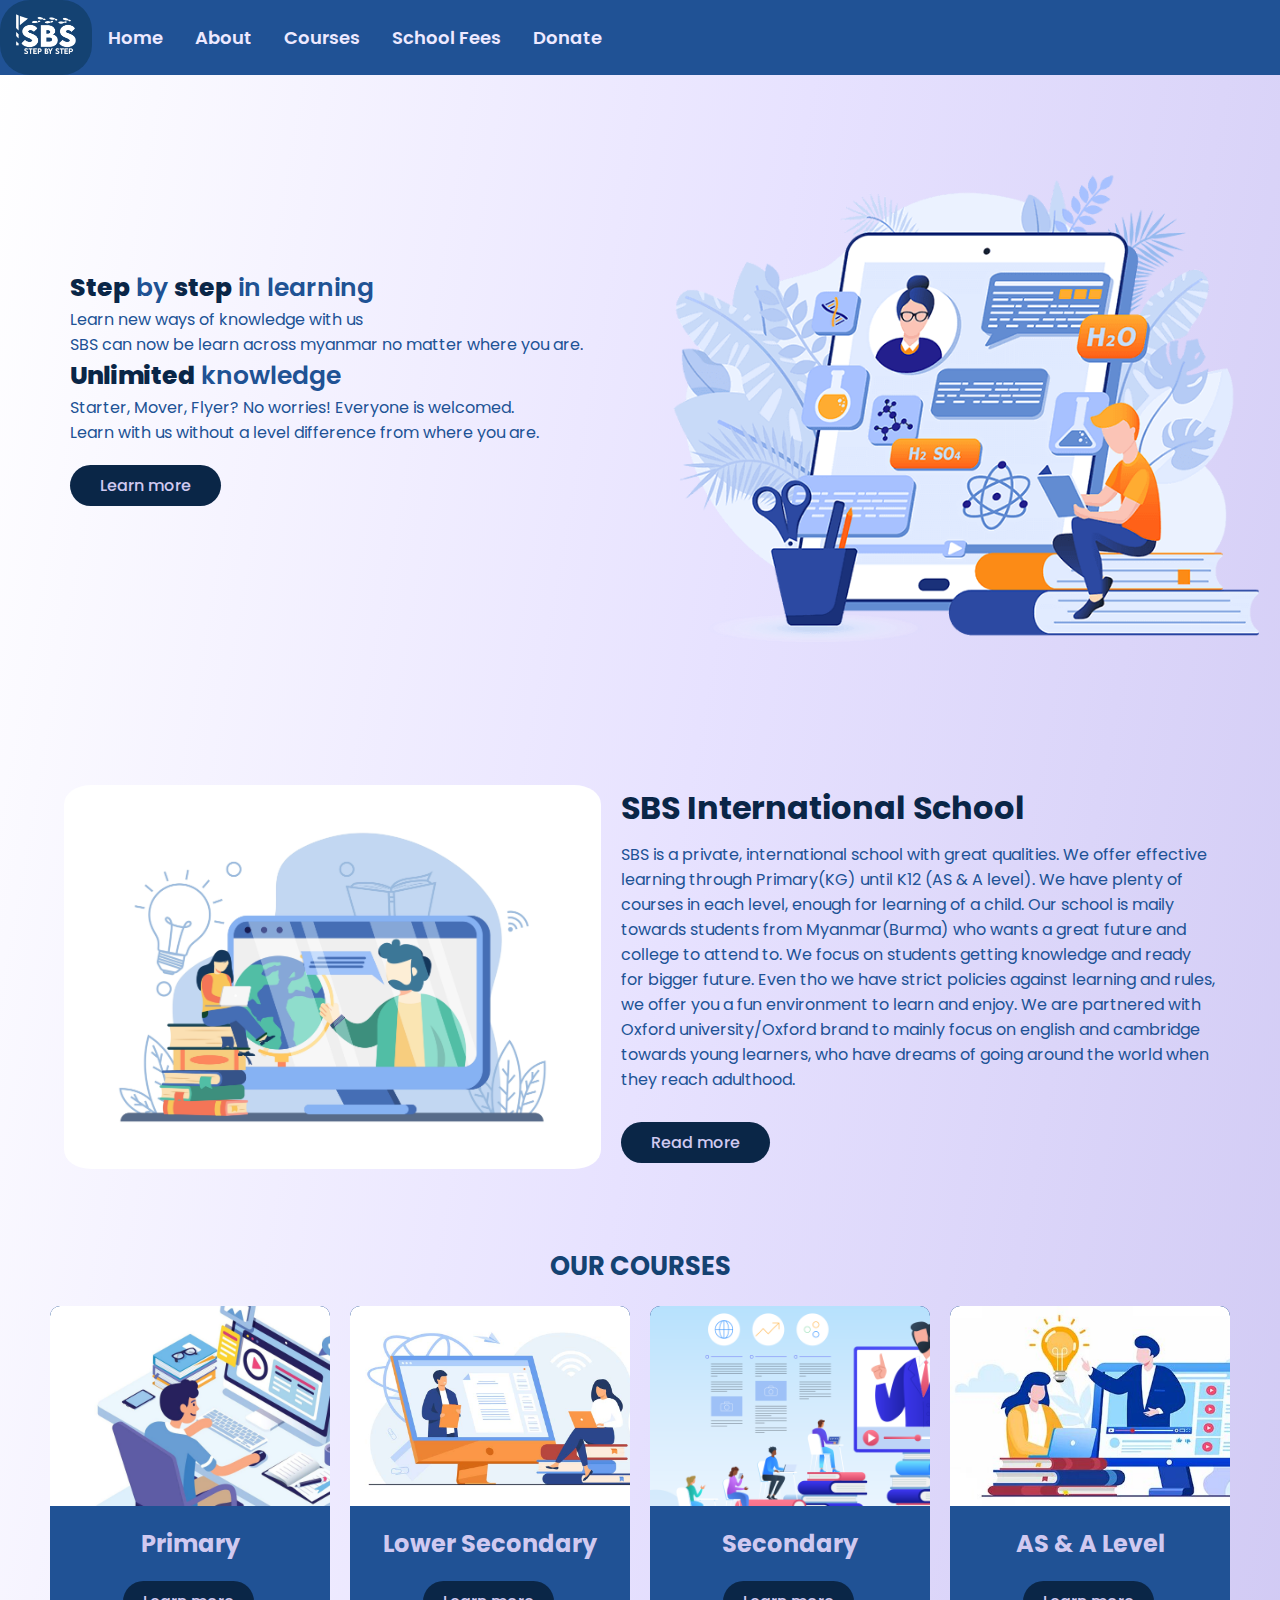
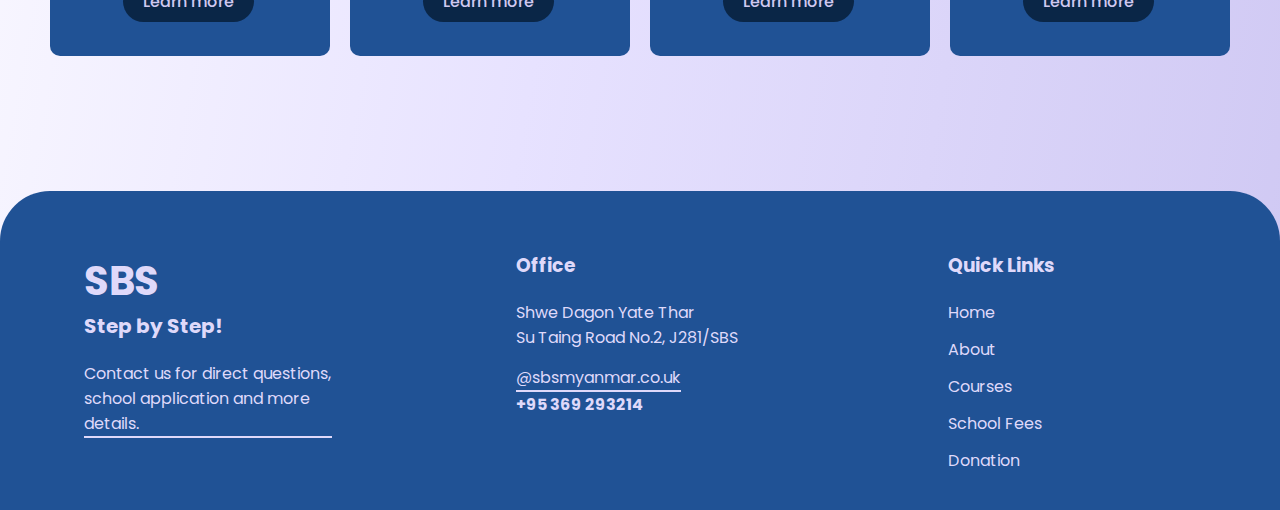
<file: index.html>
<!DOCTYPE html>
<html lang="en">
    <head>
        <title>home</title>
        <meta charset="utf-8">
        <meta name="viewport" content="width=device-width, initial-scale=1">
        <link rel="stylesheet" type="text/css" href="pages2/style.css">
        <link rel="stylesheet" href="https://cdnjs.cloudflare.com/ajax/libs/font-awesome/6.3.0/css/all.min.css" integrity="sha512-SzlrxWUlpfuzQ+pcUCosxcglQRNAq/DZjVsC0lE40xsADsfeQoEypE+enwcOiGjk/bSuGGKHEyjSoQ1zVisanQ==" crossorigin="anonymous" referrerpolicy="no-referrer" />
        <link rel="icon" href="images/logo.png">
        <link rel="preconnect" href="https://fonts.googleapis.com">
    <link rel="preconnect" href="https://fonts.gstatic.com" crossorigin>
    <link href="https://fonts.googleapis.com/css2?family=Poppins:wght@400;500;600;700;800;900&display=swap" rel="stylesheet">
    </head>
<body>
    <nav class="topnav">
        <a href="#" id="logoimg"><img class="logo1" src="images/logo.png"></a>
        <a href="/index.html">Home</a>
        <a href="pages/about.html">About</a>
        <a href="pages/courses.html">Courses</a>
        <a href="pages/schoolfees.html">School Fees</a>
        <a href="./pages/about.html">Donate</a>
    </nav>
    
    <div class="row1">
        <div class="left">
            <div class="content">
            <h2><span>Step</span> by <span>step</span> in learning</h2>
            <p>Learn new ways of knowledge with us</p>
            <p>SBS can now be learn across myanmar no matter where you are.</p>
            <h2><span>Unlimited</span> knowledge</h2>
            <p>Starter, Mover, Flyer? No worries! Everyone is welcomed.</p>
            <p>Learn with us without a level difference from where you are.</p>
            <a href="pages/about.html">Learn more</a>
        </div>
        </div>
        <div class="right">
            <img src="images/learn.jpg" class="learn">
    </div>
    </div>
    
    <div class="textbox">
        <img src="images/img1.jpg" class="img1">
        <div class="text">
        <h2> SBS International School</h2> 
       <p>SBS is a private, international school with great qualities.
        We offer effective learning through Primary(KG) until K12 (AS & A level).
        We have plenty of courses in each level, enough for learning of a child.
        Our school is maily towards students from Myanmar(Burma) who wants a great future and college to attend to.
        We focus on students getting knowledge and ready for bigger future. Even tho we have strict policies against learning and rules, we offer you a fun environment to learn and enjoy.
        We are partnered with Oxford university/Oxford brand to mainly focus on english and cambridge towards young learners,
        who have dreams of going around the world when they reach adulthood.</p>
        <a href="pages/about.html">Read more</a>
    </div>
    </div>
    <h2 class="titlecourse">OUR COURSES</h2>
    <section class="container">
        <div class="card">
            <div class="cardimg online1"></div>
            <h3>Primary</h3>
            <a href="pages/courses.html#PM">Learn more</a>
        </div>
        <div class="card">
            <div class="cardimg online2"></div>
            <h3>Lower Secondary</h3>
            <a href="pages/courses.html#LP">Learn more</a>
        </div>
        <div class="card">
            <div class="cardimg online3"></div>
            <h3>Secondary</h3>
            <a href="pages/courses.html#S">Learn more</a>
        </div>
        <div class="card">
            <div class="cardimg online4"></div>
            <h3>AS & A Level</h3>
            <a href="pages/courses.html#IC">Learn more</a>
        </div>
    </section>


    <div class="footer"> 
        <footer>
         
                <div class="row">
                <div class="col">
                    <h1 class="logo">SBS</h1>
                    <h4 class="logo2">Step by Step!</h4>
                    <p class="para">Contact us for direct questions, school application and more details.</p>
                    
                    <div class="social-icons">
                    <a href=""><i class="fa-brands fa-facebook"></i></a>
                    <a href=""><i class="fa-brands fa-twitter"></i></a>
                    <a href=""><i class="fa-brands fa-instagram"></i></a>
                     </div>
                </div>
                <div class="col">
                    <h3>Office</h3>
                    <p>Shwe Dagon Yate Thar</p>
                    <p>Su Taing Road No.2, J281/SBS</p>
                    <p class="email">@sbsmyanmar.co.uk</p>
                    <h4>+95 369 293214</h4>
                </div>
                <div class="col">
                    <h3>Quick Links</h3>
                    <ul>
                        <li><a href="/index.html">Home</a></li>
                        <li><a href="pages/about.html">About</a></li>
                        <li><a href="pages/courses.html">Courses</a></li>
                        <li><a href="pages/schoolfees.html">School Fees</a></li>
                        <li><a href="pages/donate.html">Donation</a></li>

                    </ul>
                </div>
                </footer>
</div>
</body>
</html>
</file>
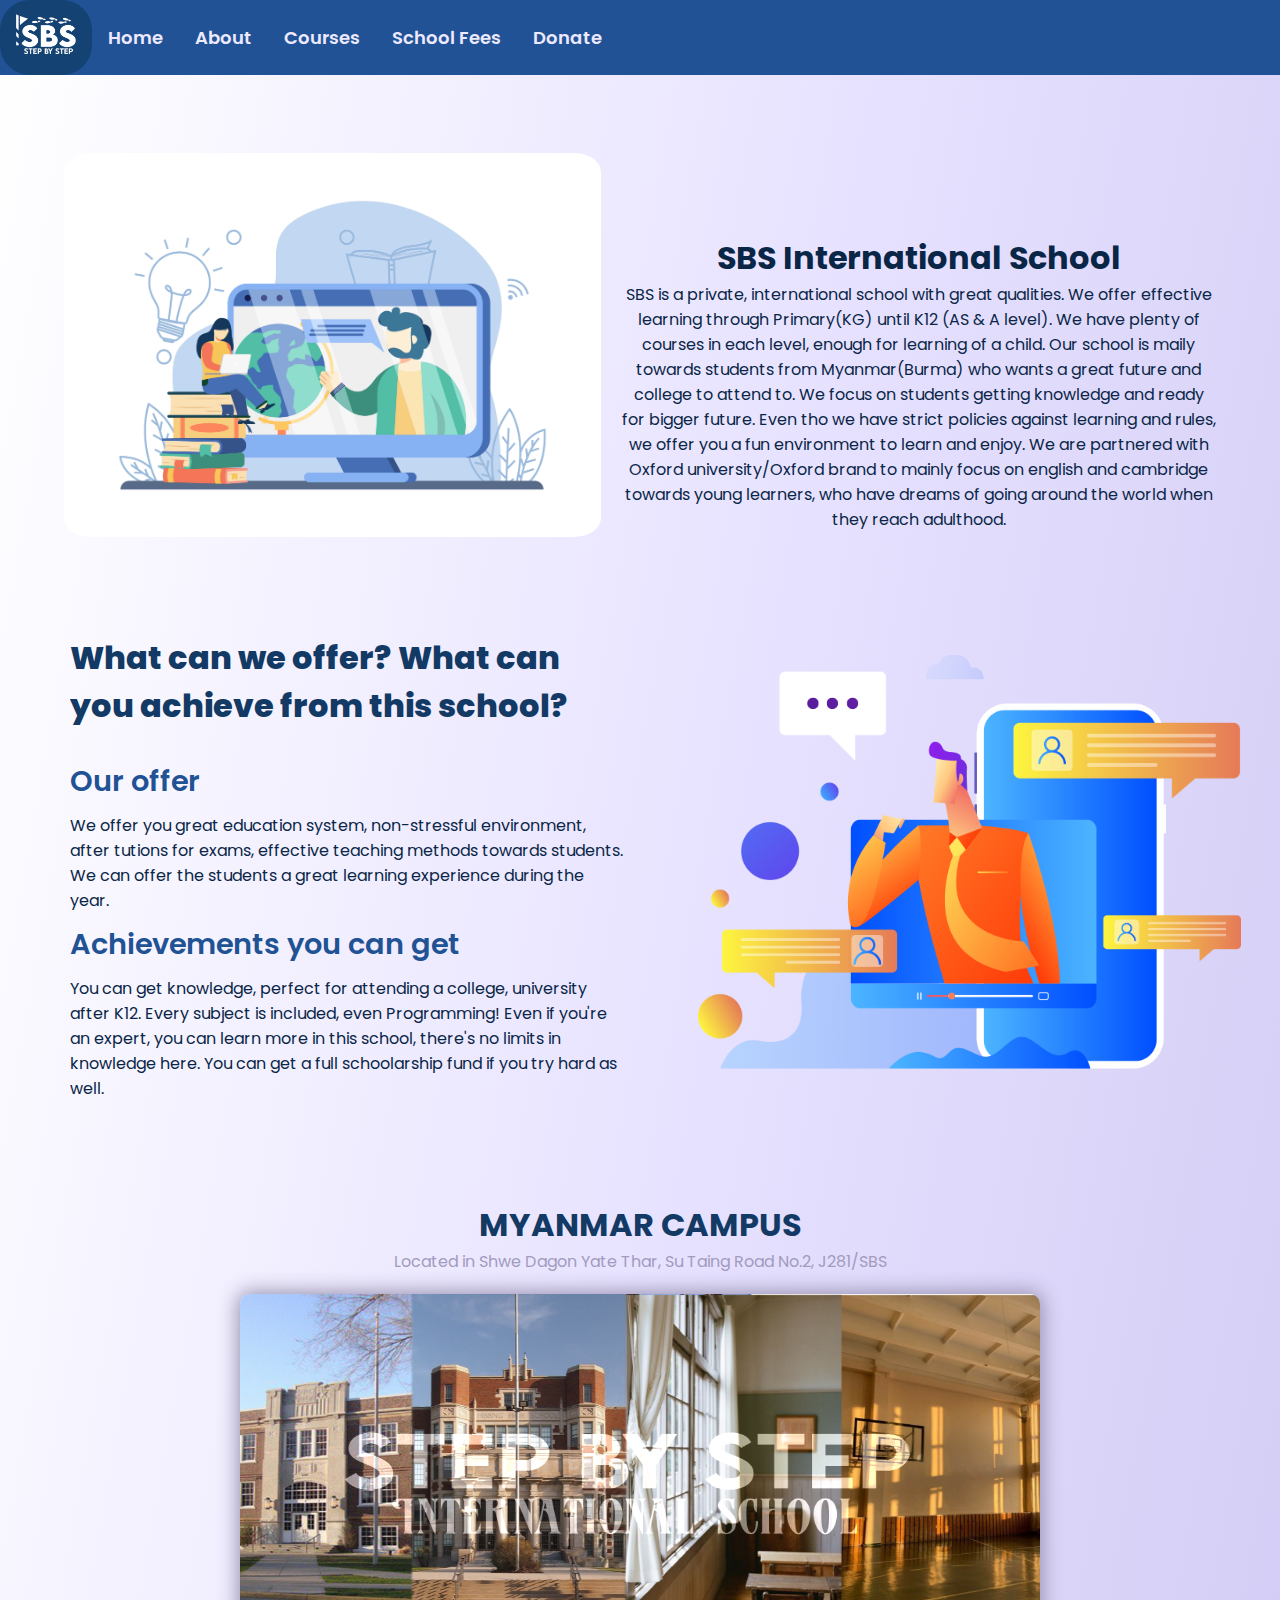
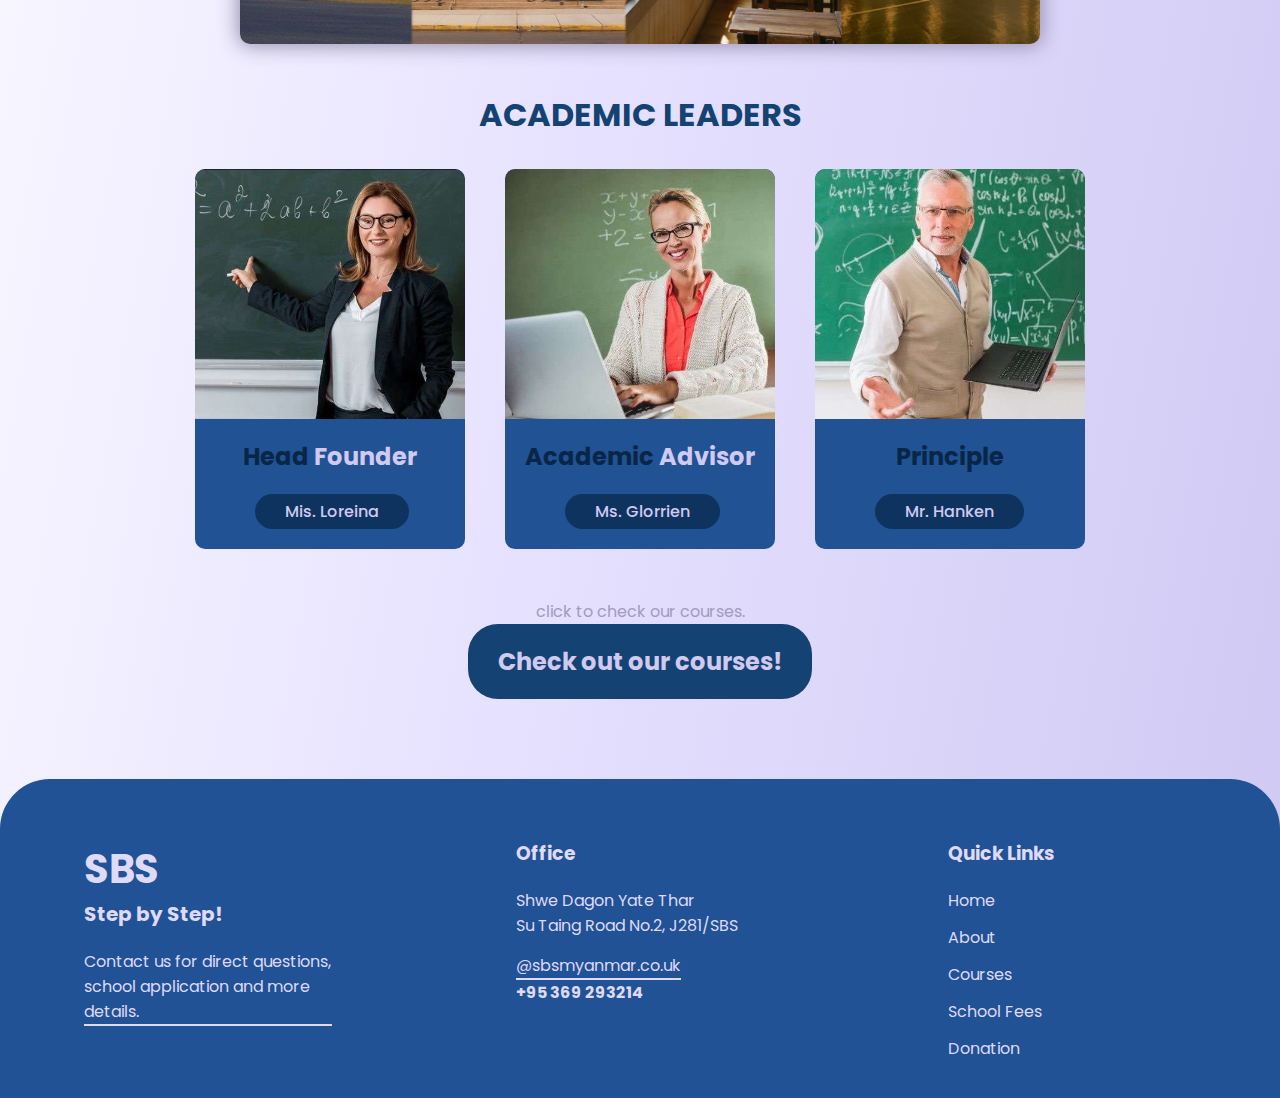
<file: pages/about.html>
<!DOCTYPE html>
<html lang="en">
    <head>
        <title>About Us</title>
        <meta charset="utf-8">
        <meta name="viewport" content="width=device-width, initial-scale=1">
        <link rel="stylesheet" type="text/css" href="../pages2/abtus.css">
        <link rel="stylesheet" href="https://cdnjs.cloudflare.com/ajax/libs/font-awesome/6.3.0/css/all.min.css" integrity="sha512-SzlrxWUlpfuzQ+pcUCosxcglQRNAq/DZjVsC0lE40xsADsfeQoEypE+enwcOiGjk/bSuGGKHEyjSoQ1zVisanQ==" crossorigin="anonymous" referrerpolicy="no-referrer" />
        <link rel="icon" href="logo.png">
        <link rel="preconnect" href="https://fonts.googleapis.com">
    <link rel="preconnect" href="https://fonts.gstatic.com" crossorigin>
    <link href="https://fonts.googleapis.com/css2?family=Poppins:wght@400;500;600;700;800;900&display=swap" rel="stylesheet">
    </head>
<body>


    <nav class="topnav">
        <a href="#" id="logoimg"><img class="logo1" src="../images/logo.png"></a>
        <a href="../index.html">Home</a>
        <a href="./about.html">About</a>
        <a href="./courses.html">Courses</a>
        <a href="./schoolfees.html">School Fees</a>
        <a href="./donate.html">Donate</a>
    </nav>
    
    <div class="textbox">
        <img src="../images/img1.jpg" class="img1">
        <div class="text">
        <h1> SBS International School</h1> 
       <p>SBS is a private, international school with great qualities.
        We offer effective learning through Primary(KG) until K12 (AS & A level).
        We have plenty of courses in each level, enough for learning of a child.
        Our school is maily towards students from Myanmar(Burma) who wants a great future and college to attend to.
        We focus on students getting knowledge and ready for bigger future. Even tho we have strict policies against learning and rules, we offer you a fun environment to learn and enjoy.
        We are partnered with Oxford university/Oxford brand to mainly focus on english and cambridge towards young learners,
        who have dreams of going around the world when they reach adulthood.</p>
    </div>
</div>


<div class="row1">
    <div class="left">
        <div class="content">
            <h1>What can we offer? What can you achieve from this school?</h1>
        <div class="list1">
            <h2>Our offer</h2>
            <li>We offer you great education system, non-stressful environment, after tutions for exams, effective teaching methods towards students. We can offer the students a great learning experience during the year.</li>
        </div>
        <div class="list2">
            <h2>Achievements you can get</h2>
            <li>You can get knowledge, perfect for attending a college, university after K12. Every subject is included, even Programming! Even if you're an expert, you can learn more in this school, there's no limits in knowledge here. You can get a full schoolarship fund if you try hard as well.</li>
        </div>
        </div>

        </div>
        <div class="right">
            <img src="../images/img2.png" class="learn">
    </div>
    </div>

    <div class="campuses">
        <h1>MYANMAR CAMPUS</h1>
        <p>Located in Shwe Dagon Yate Thar, Su Taing Road No.2, J281/SBS </p>
        <a href="#" id="campusimg"><img class="campus" src="../images/campus.jpg"></a>
    </div>

</div>
<h2 class="titlecourse">ACADEMIC LEADERS</h2>
<section class="container">
    <div class="card">
        <div class="cardimg online1"></div>
        <h3>Head <span>Founder</span></h1>
        <a href="">Mis. Loreina</a>
    </div>
    <div class="card">
        <div class="cardimg online2"></div>
        <h3>Academic <span>Advisor</span></h3>
        <a href="">Ms. Glorrien</a>
    </div>
    <div class="card">
        <div class="cardimg online3"></div>
        <h3>Principle</h3>
        <a href="">Mr. Hanken</a>
    </div>
</section>
<div class="check1">
<div class="check">
    <p>click to check our courses.</p>
<a href="./courses.html">Check out our courses!</a>
</div>
</div>



    <div class="footer"> 
        <footer>
         
                <div class="row">
                <div class="col">
                    <h1 class="logo">SBS</h1>
                    <h4 class="logo2">Step by Step!</h4>
                    <p class="para">Contact us for direct questions, school application and more details.</p>
                    
                    <div class="social-icons">
                    <a href=""><i class="fa-brands fa-facebook"></i></a>
                    <a href=""><i class="fa-brands fa-twitter"></i></a>
                    <a href=""><i class="fa-brands fa-instagram"></i></a>
                     </div>
                </div>
                <div class="col">
                    <h3>Office</h3>
                    <p>Shwe Dagon Yate Thar</p>
                    <p>Su Taing Road No.2, J281/SBS</p>
                    <p class="email">@sbsmyanmar.co.uk</p>
                    <h4>+95 369 293214</h4>
                </div>
                <div class="col">
                    <h3>Quick Links</h3>
                    <ul>
                        <li><a href="../index.html">Home</a></li>
                        <li><a href="./about.html">About</a></li>
                        <li><a href="./courses.html">Courses</a></li>
                        <li><a href="./schoolfees.html">School Fees</a></li>
                        <li><a href="./donate.html">Donation</a></li>
                    </ul>
                </div>
                </footer>
</div>
</body>
</html>
</file>
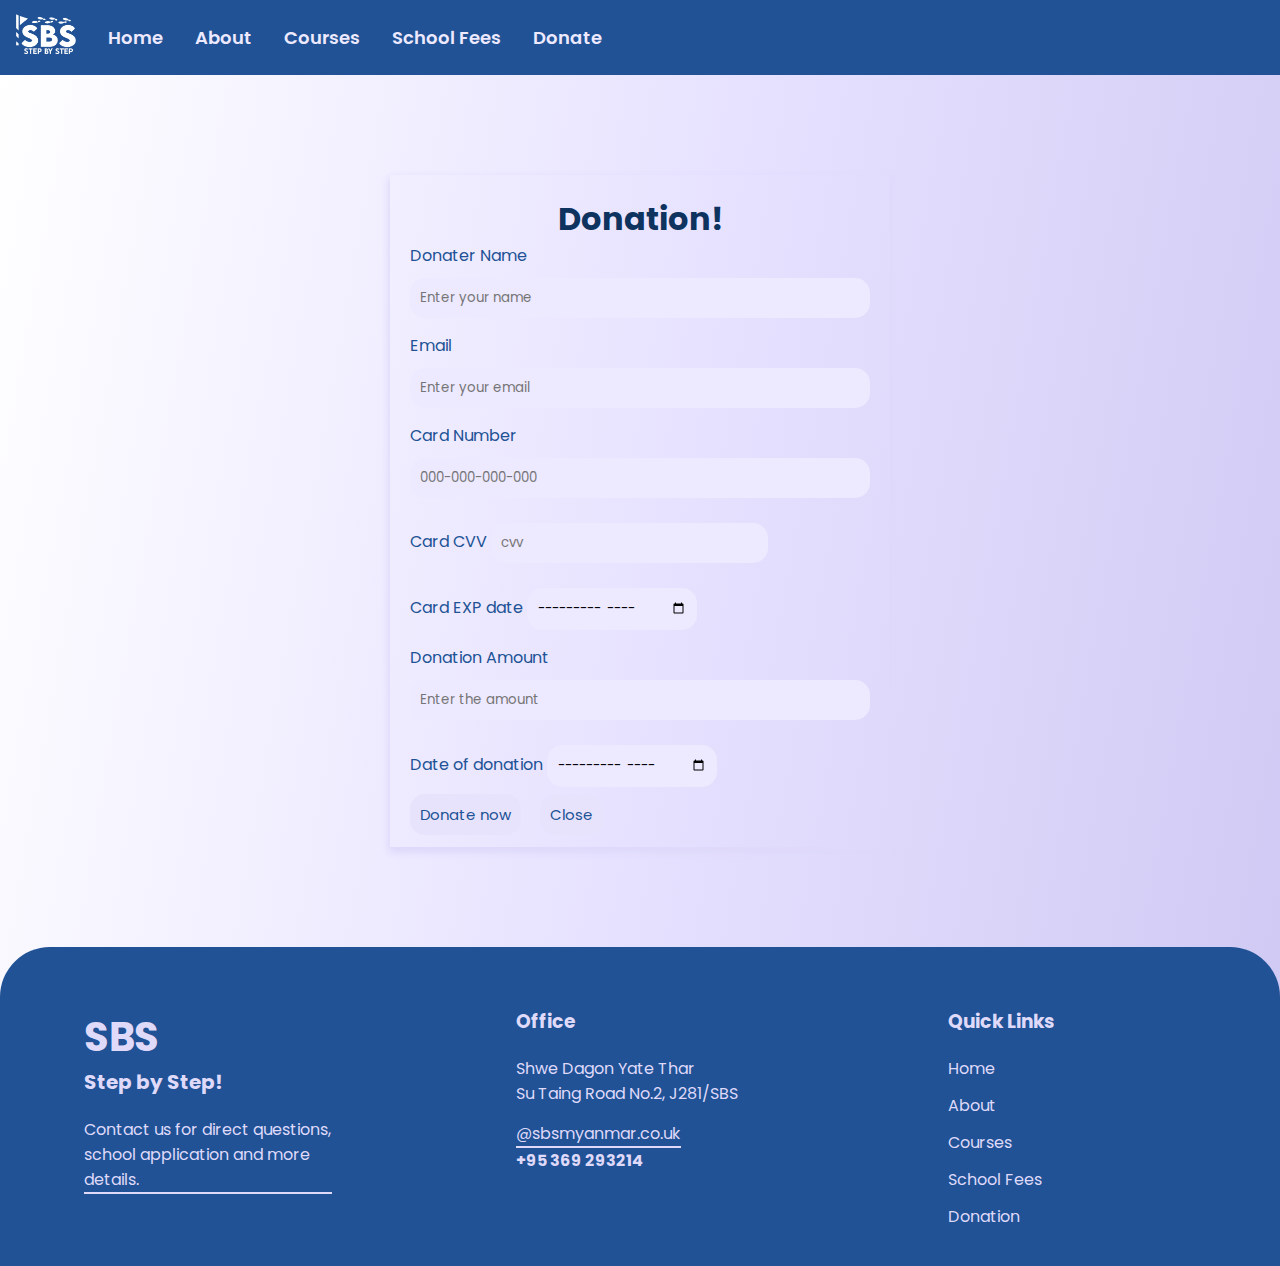
<file: pages/donate.html>
<!DOCTYPE html>
<html lang="en">
    <head>
        <title>Donate</title>
        <meta charset="utf-8">
        <meta name="viewport" content="width=device-width, initial-scale=1">
        <link rel="stylesheet" type="text/css" href="../pages2/donation.css">
        <link rel="stylesheet" href="https://cdnjs.cloudflare.com/ajax/libs/font-awesome/6.3.0/css/all.min.css" integrity="sha512-SzlrxWUlpfuzQ+pcUCosxcglQRNAq/DZjVsC0lE40xsADsfeQoEypE+enwcOiGjk/bSuGGKHEyjSoQ1zVisanQ==" crossorigin="anonymous" referrerpolicy="no-referrer" />
        <link rel="icon" href="/images/logo.png">
        <link rel="preconnect" href="https://fonts.googleapis.com">
    <link rel="preconnect" href="https://fonts.gstatic.com" crossorigin>
    <link href="https://fonts.googleapis.com/css2?family=Poppins:wght@400;500;600;700;800;900&display=swap" rel="stylesheet">
    </head>
<body>


    <nav class="topnav">
        <a href="#" id="logoimg"><img class="logo1" src="../images/logo.png"></a>
        <a href="../index.html">Home</a>
        <a href="./about.html">About</a>
        <a href="./courses.html">Courses</a>
        <a href="./schoolfees.html">School Fees</a>
        <a href="./donate.html">Donate</a>
    </nav>

    <form action="action">
        <h1>Donation!</h1>

        <div class="div1">
        <label for="name">Donater Name</label><br>
        <input class="boxx" type="text" name="name" id="name" placeholder="Enter your name"><br>
        </div>

        <div class="div1">
        <label for="emails">Email</label>
        <input class="boxx" type="email" name="email" id="email" placeholder="Enter your email"><br>
        </div>

        <div class="div1">
        <label for="cardno">Card Number</label>
        <input class="boxx" type="number" name="number" id="number" placeholder="000-000-000-000"><br>
        </div>

        <div class="div1">
        <label for="cardex">Card CVV</label>
        <input class="box2" type="cvv" name="cvv" id="cvv" placeholder="cvv"><br>
        </div>

        <div class="div1">
        <label for="date">Card EXP date</label>
        <input class="box2" type="month" name="month" id="month" placeholder="MM"><br>
        </div>

        <div class="div1">
            <label for="cardno">Donation Amount</label>
            <input class="boxx" type="number" name="number" id="number" placeholder="Enter the amount"><br>
        </div>
        

        <div class="div1">
        <label for="date">Date of donation</label>
        <input class="box2" type="month" name="month" id="month" placeholder="MM"><br>
        </div>

        <a href="../pages/submit.html">Donate now</a>
        <a href="../index.html">Close</a>
    </form>

    <div class="footer"> 
        <footer>
         
                <div class="row">
                <div class="col">
                    <h1 class="logo">SBS</h1>
                    <h4 class="logo2">Step by Step!</h4>
                    <p class="para">Contact us for direct questions, school application and more details.</p>
                    
                    <div class="social-icons">
                    <a href=""><i class="fa-brands fa-facebook"></i></a>
                    <a href=""><i class="fa-brands fa-twitter"></i></a>
                    <a href=""><i class="fa-brands fa-instagram"></i></a>
                     </div>
                </div>
                <div class="col">
                    <h3>Office</h3>
                    <p>Shwe Dagon Yate Thar</p>
                    <p>Su Taing Road No.2, J281/SBS</p>
                    <p class="email">@sbsmyanmar.co.uk</p>
                    <h4>+95 369 293214</h4>
                </div>
                <div class="col">
                    <h3>Quick Links</h3>
                    <ul>
                        <li><a href="../index.html">Home</a></li>
                        <li><a href="./about.html">About</a></li>
                        <li><a href="./courses.html">Courses</a></li>
                        <li><a href="./schoolfees.html">School Fees</a></li>
                        <li><a href="./donate.html">Donation</a></li>
                    </ul>
                </div>
                </footer>
</div>
</body>
</html>
</file>
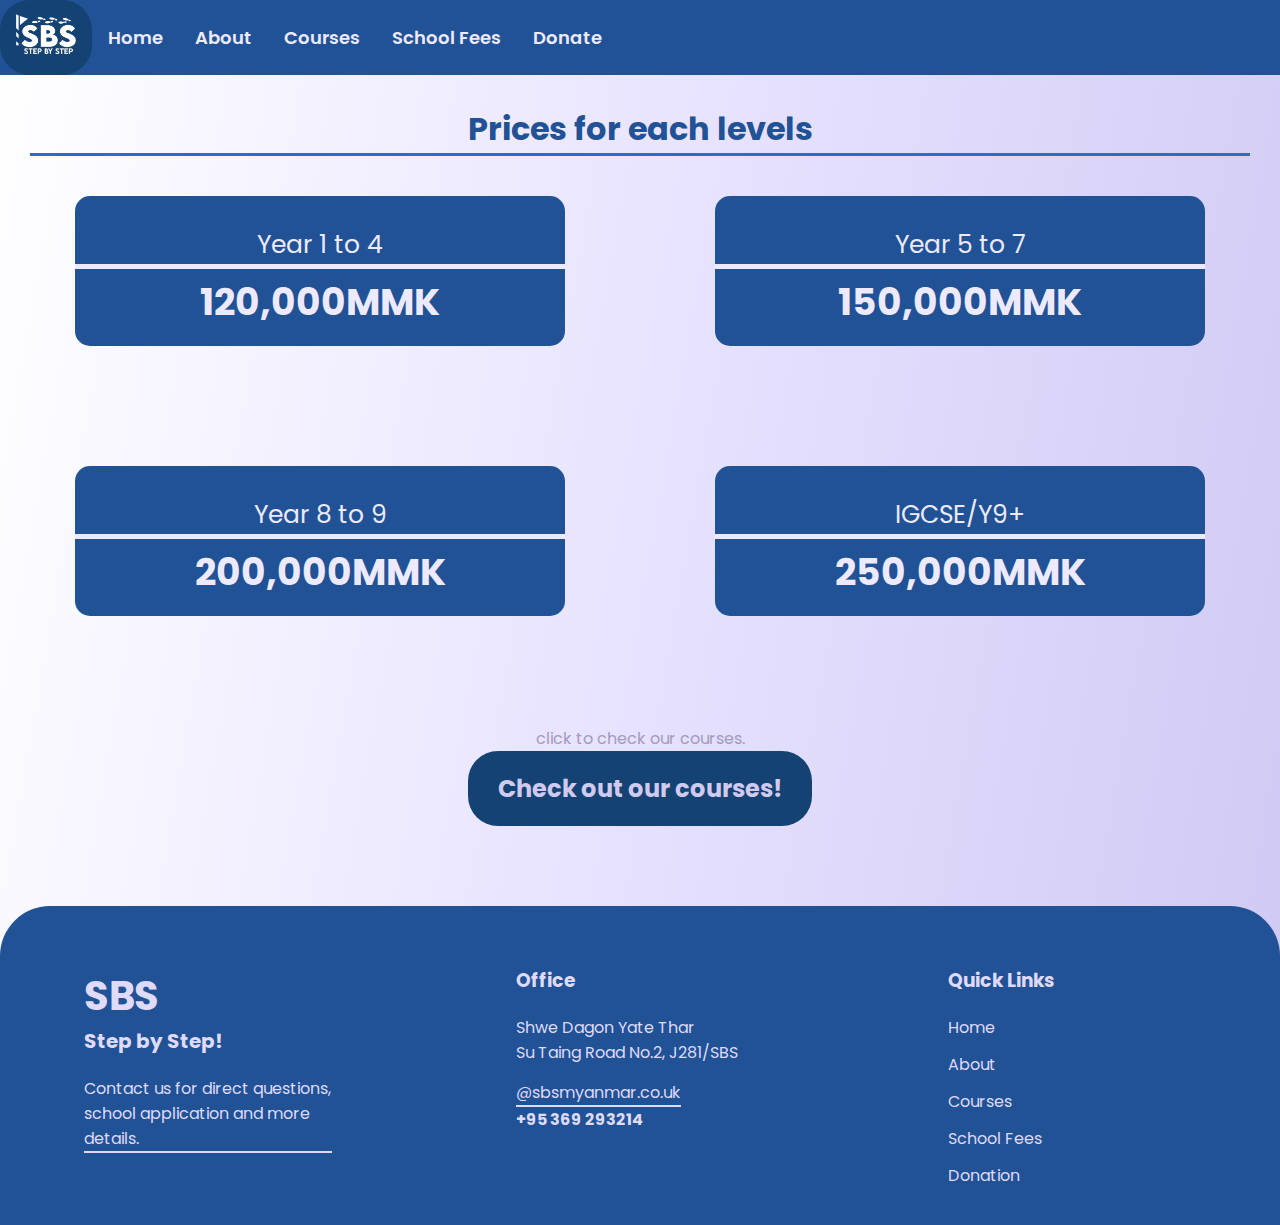
<file: pages/schoolfees.html>
<!DOCTYPE html>
<html lang="en">
    <head>
        <title>School Fees</title>
        <meta charset="utf-8">
        <meta name="viewport" content="width=device-width, initial-scale=1">
        <link rel="stylesheet" type="text/css" href="../pages2/fees.css">
        <link rel="stylesheet" href="https://cdnjs.cloudflare.com/ajax/libs/font-awesome/6.3.0/css/all.min.css" integrity="sha512-SzlrxWUlpfuzQ+pcUCosxcglQRNAq/DZjVsC0lE40xsADsfeQoEypE+enwcOiGjk/bSuGGKHEyjSoQ1zVisanQ==" crossorigin="anonymous" referrerpolicy="no-referrer" />
        <link rel="icon" href="logo.png">
        <link rel="preconnect" href="https://fonts.googleapis.com">
    <link rel="preconnect" href="https://fonts.gstatic.com" crossorigin>
    <link href="https://fonts.googleapis.com/css2?family=Poppins:wght@400;500;600;700;800;900&display=swap" rel="stylesheet">
    </head>
    <body>

        <nav class="topnav">
            <a href="#" id="logoimg"><img class="logo1" src="../images/logo.png"></a>
            <a href="../index.html">Home</a>
            <a href="./about.html">About</a>
            <a href="./courses.html">Courses</a>
            <a href="./schoolfees.html">School Fees</a>
            <a href="./donate.html">Donate</a>
        </nav>

  <div class="title">
    <h1>Prices for each levels</h1>
  </div>
    <div class="flex-container">
    <div class="flexbox">
        <p>Year 1 to 4</p>
        <h2>120,000MMK</h2>
    </div>
    <div class="flexbox">
        <p>Year 5 to 7</p>
        <h2>150,000MMK</h2>
    </div>
    <div class="flexbox">
        <p>Year 8 to 9</p>
        <h2>200,000MMK</h2>
    </div>
    <div class="flexbox">
        <p>IGCSE/Y9+</p>
        <h2>250,000MMK</h2>
    </div>
     </div>
     
     <div class="check1">
        <div class="check">
            <p>click to check our courses.</p>
        <a href="../pages/courses.html">Check out our courses!</a>
        </div>
        </div>

        <div class="footer"> 
            <footer>
             
                    <div class="row">
                    <div class="col">
                        <h1 class="logo">SBS</h1>
                        <h4 class="logo2">Step by Step!</h4>
                        <p class="para">Contact us for direct questions, school application and more details.</p>
                        
                        <div class="social-icons">
                        <a href=""><i class="fa-brands fa-facebook"></i></a>
                        <a href=""><i class="fa-brands fa-twitter"></i></a>
                        <a href=""><i class="fa-brands fa-instagram"></i></a>
                         </div>
                    </div>
                    <div class="col">
                        <h3>Office</h3>
                        <p>Shwe Dagon Yate Thar</p>
                        <p>Su Taing Road No.2, J281/SBS</p>
                        <p class="email">@sbsmyanmar.co.uk</p>
                        <h4>+95 369 293214</h4>
                    </div>
                    <div class="col">
                        <h3>Quick Links</h3>
                        <ul>
                            <li><a href="../index.html">Home</a></li>
                            <li><a href="pages/about.html">About</a></li>
                            <li><a href="pages/courses.html">Courses</a></li>
                            <li><a href="pages/schoolfees.html">School Fees</a></li>
                            <li><a href="pages/donate.html">Donation</a></li>
                        </ul>
                    </div>
                    </footer>
    </div>
</body>
</html>
</file>
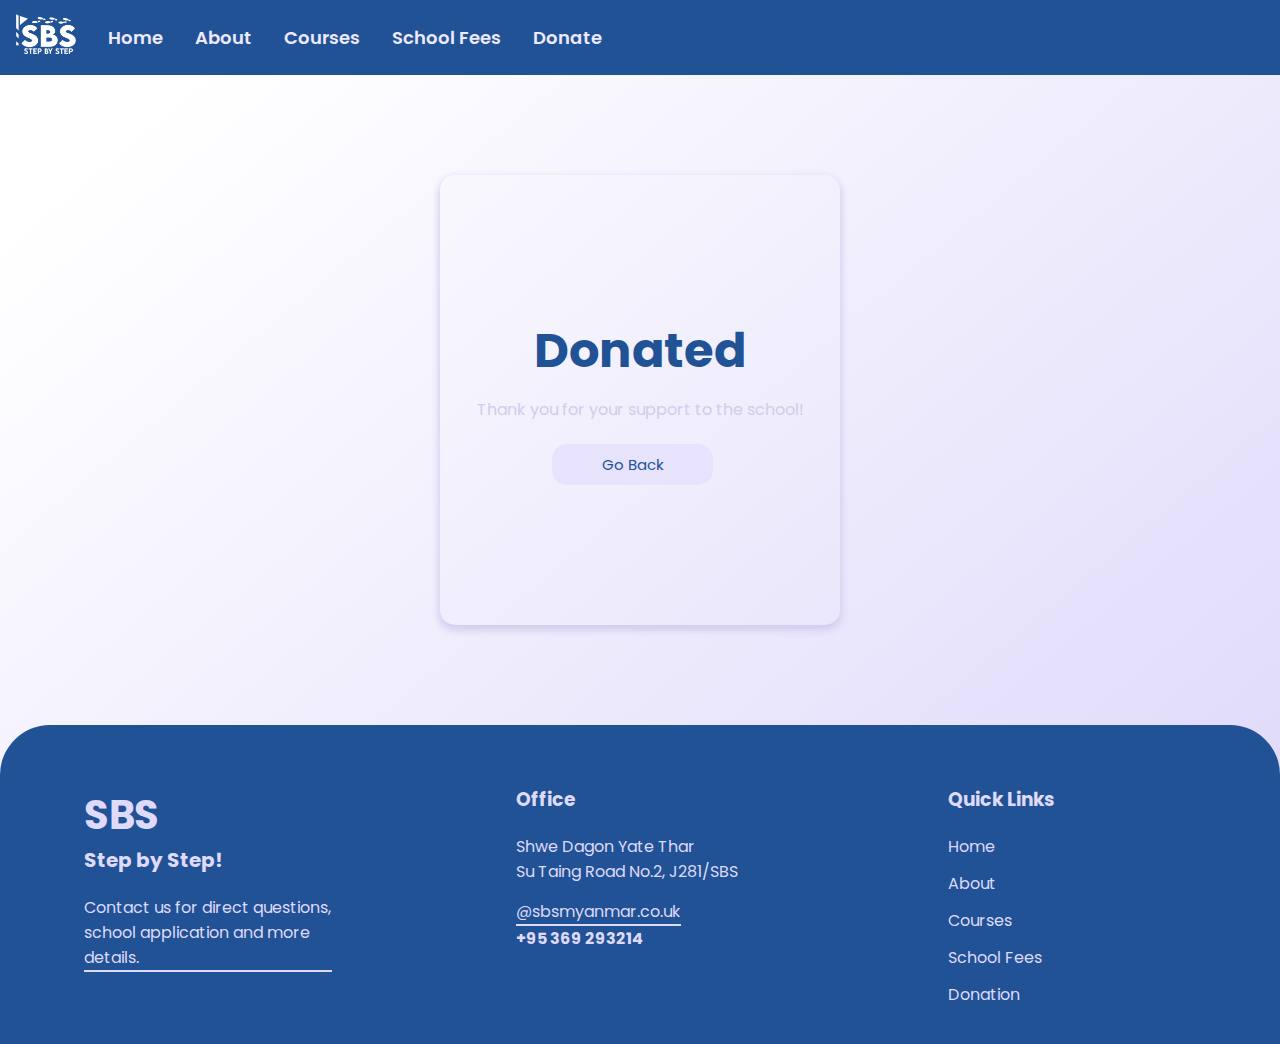
<file: pages/submit.html>
<!DOCTYPE html>
<html lang="en">
    <head>
        <title>Submit</title>
        <meta charset="utf-8">
        <meta name="viewport" content="width=device-width, initial-scale=1">
        <link rel="stylesheet" type="text/css" href="../pages2/submit.css">
        <link rel="stylesheet" href="https://cdnjs.cloudflare.com/ajax/libs/font-awesome/6.3.0/css/all.min.css" integrity="sha512-SzlrxWUlpfuzQ+pcUCosxcglQRNAq/DZjVsC0lE40xsADsfeQoEypE+enwcOiGjk/bSuGGKHEyjSoQ1zVisanQ==" crossorigin="anonymous" referrerpolicy="no-referrer" />
        <link rel="icon" href="logo.png">
        <link rel="preconnect" href="https://fonts.googleapis.com">
    <link rel="preconnect" href="https://fonts.gstatic.com" crossorigin>
    <link href="https://fonts.googleapis.com/css2?family=Poppins:wght@400;500;600;700;800;900&display=swap" rel="stylesheet">
    </head>
    <body>

        <nav class="topnav">
            <a href="#" id="logoimg"><img class="logo1" src="../images/logo.png"></a>
            <a href="../index.html">Home</a>
            <a href="./about.html">About</a>
            <a href="./courses.html">Courses</a>
            <a href="./schoolfees.html">School Fees</a>
            <a href="./donate.html">Donate</a>
        </nav>
    
    <div class="submitted">
        <h2>Donated</h2>
        <p>Thank you for your support to the school!</p>
        <a href="../index.html">Go Back</a>
    </div>
    <div class="footer"> 
        <footer>
         
                <div class="row">
                <div class="col">
                    <h1 class="logo">SBS</h1>
                    <h4 class="logo2">Step by Step!</h4>
                    <p class="para">Contact us for direct questions, school application and more details.</p>
                    
                    <div class="social-icons">
                    <a href=""><i class="fa-brands fa-facebook"></i></a>
                    <a href=""><i class="fa-brands fa-twitter"></i></a>
                    <a href=""><i class="fa-brands fa-instagram"></i></a>
                     </div>
                </div>
                <div class="col">
                    <h3>Office</h3>
                    <p>Shwe Dagon Yate Thar</p>
                    <p>Su Taing Road No.2, J281/SBS</p>
                    <p class="email">@sbsmyanmar.co.uk</p>
                    <h4>+95 369 293214</h4>
                </div>
                <div class="col">
                    <h3>Quick Links</h3>
                    <ul>
                        <li><a href="../index.html">Home</a></li>
                        <li><a href="./about.html">About</a></li>
                        <li><a href="./courses.html">Courses</a></li>
                        <li><a href="./schoolfees.html">School Fees</a></li>
                        <li><a href="./donate.html">Donation</a></li>
                    </ul>
                </div>
                </footer>
</div>
</body>
</html>
</file>
<file: pages2/style.css>
*{
    box-sizing: border-box;
    font-family: 'Poppins', sans-serif;
    overflow-x: hidden;
}
body{
    background-image: linear-gradient( 100deg, #fff, #e7e2ff, #cfc8f3);
}
/* NAV BAR */
/* NAV BAR */
.topnav{
    overflow: hidden;
    background-color: #205295;
}
@media all and (max-width:700px){
    .topnav a{
        float: none;
        width: 100%;
    }
}
.topnav a{
    margin-top:10px;
    text-decoration: none;
    color: #ede9ff;
    padding: 14px 16px;
    display: block;
    float: left;
    font-size: large;
    font-weight: 600;
}
.topnav a:hover{
    background-color: #144272;
    transition: .50s;
    border-radius: 30px;
    
}
.logo1{
    width: 60px;
    height: 40px;
}

#logoimg{
    margin-top: 0%;
}
/* END OF NAV BAR */

/* END OF NAV BAR */

/* HEADER/ABOUTUSPART */

.row1{
    width: 100%;
    display: grid;
    grid-template-columns: repeat(2,1fr);
    grid-gap: 50px 30px;
    max-width: 1170vh;
}
.row1 .right{
    overflow: hidden;
}
.row1 .right img{
    width: 100%;
    height: 100%;
    object-fit: cover;
}
.row1 .left{
    display: flex;
    align-items: center;
}
.row1 .left .content{
    padding-left: 20px;
    margin-left: 50px;
}
.row1 .left .content h2{
    color: #205294;
    font-weight: 600;
    font-size: 25px;
}
.row1 .left .content h2 span{
    color: #0A2647;
    font-weight: 800;
}
.row1 .left .content p{
    color: #205295;
}
.row1 .left .content a{
    display: inline-block;
    padding: 8px 30px;
    background-color: #0A2647;
    color: #d0c9f0;
    border-radius: 30px;
    font-weight: 500;
    text-decoration: none;
}
.row1 .left .content a{
    padding: 8px 30px;
    background-color: #0A2647;
    color: #d0c9f0;
    border-radius: 30px;
    font-weight: 500;
    text-decoration: none;
    margin-top: 20px;
}
.row1 .right .content a:hover{
    transition: 0.70s;
    margin-top: 7px ;
}
.row1 .right .content a:hover{
    transition: 0.70s;
    margin-top: 7px ;
}
@media (max-width:990px){
    .row1 .right .content{
        padding-left: 0px;
    }
}
@media (max-width:768px){
    .row1{
        width: 90%;
        grid-template-columns: repeat 1fr;
    }
}
.row1 .left .content a:hover{
    color: #0A2647;
    background-color: #205294;
    transition: 0.70s;
}

/* END OF HEADER */

.cambridge{
    width: 10%;
    float: left;
    margin-left: 29%;
    margin-right: 60px;
}

.oxford{
    width: 11%;
    float: left;
    margin-top: 10px;
}

.logo1{
    width: 60px;
    height: 40px;
}

#logoimg{
    margin-top: 0%;
}

.harvard{
    width: 10%;
    margin-top:55px ;
    margin-left: 64px;
}

*{
    margin: 0;
    padding: 0;
    box-sizing: border-box;
}


/* ABOUT US READ MORE */
.textbox{
    display: flex;
    justify-content: center;
    align-items: center;
    min-height: 50vh;
    margin: 45px auto;
    width: 90%;
    color: #205295;
    flex-wrap: nowrap;
} 
.img1{
    max-width: 600px;
    float: left;
    border-radius: 5%;
    margin-right: 20px;
    
}
.textbox h2{
    font-size: 200%;
    margin-bottom: 10px;
    color: #0A2647;
}
.textbox p{
    margin-bottom: 30px;

}
.textbox a{
    display: inline-block;
    padding: 8px 30px;
    background-color: #0A2647;
    color: #d0c9f0;
    border-radius: 30px;
    font-weight: 500;
    text-decoration: none;
}
.textbox a:hover{
    color: #0A2647;
    background-color: #205294;
    transition: 0.70s;
}
/* END OF ABOUT US READMORE */

/* CARDS OF COURSES */
.container{
    display: flex;
    justify-content: center;
    min-height: 55vh;
    flex-wrap: wrap;

}
.card{
    background-color: #205295;
    width: 280px;
    height: 350px;
    margin: 10px;
    border-radius: 10px;
}
.cardimg{
    height: 200px;
    margin-bottom: 20px;
    background-size: cover;
    border-radius: 10px 10px 0 0 ;
}
.online1{
    background-image: url('../images/online1.jpg');
}
.online2{
    background-image: url('../images/online2.jpg');
}
.online3{
    background-image: url('../images/online3.png');
}
.online4{
    background-image: url('../images/online4.png');
}
.titlecourse{
    text-align: center;
    margin-bottom: 10px;
    font-size: 160%;
    color: #144272;
    border-bottom: 2px #0A2647;
}
.container h3{
    text-align: center;
    font-size: 150%;
    color: #d0c9f0;
}
.container a{
    display: inline-block;
    margin-top: 20px;
    padding: 8px 20px;
    background-color: #0A2647;
    color: #d0c9f0;
    border-radius: 30px;
    margin-left: 73px;
    margin-top: 20px;
    font-weight: 500;
    text-decoration: none;
}
.container a:hover{
    transition: 0.70s;
    margin-top: 7px ;
}
.card:hover{
    margin-top: 30px;
    box-shadow: 0 0 20px #a29bbe;
    transition: 0.70s;
}
/* END OF CARD OF COURSES */


/* FOOTER SECTION */
footer{
    background-color: #205295;
    height: auto;
    width: 100vw;
    font-family: "Open Sans";
    padding-top: 10px;
    padding: 40px 0 5px;
    color: #dfd9fa;
    font-family: 'Poppins', sans-serif;
    border-top-left-radius: 50px;
    border-top-right-radius: 50px;
}
.row{
    width: 90%;
    margin: auto;
    display: flex;
    flex-wrap: fixed;
    align-items: flex-start;
    justify-content: space-between;
}
.col{
    flex-basis: 25%;
    padding: 20px;
}
.logo{
    font-size: 40px;
    font-weight: 700;
}
.logo2{
    font-size: 20px;
    margin-bottom: 20px;
    font-weight: 700;

}
.col h3{
    width: fit-content;

    margin-bottom: 20px;
    position: relative;
}
.email{
    width: fit-content;
    border-bottom: 2px solid #dfd9fa;;
    margin-top: 15px;
}
ul li{
    list-style: none;
    margin-bottom: 12px;
}
ul li a{
    text-decoration: none;
    color: #dfd9fa;;
}
.para{
    border-bottom: 2px solid #dfd9fa;;
    margin-bottom: 20px;
}
.social-icons a{
    width: 100px;
    height: 100px;
    text-align: left;
    line-height: 40px;
    font-size: 27px;
    color: #dfd9fa;;
}
@media (max-width: 600px){
    footer .row{
        flex-direction: column;
        padding: 20px 30px;
    }
    footer .col ul{
        margin-left: 20px;
        margin-bottom: 10px;
    }
    .col input{
        width: 100%;
    }
}
footer .quick a:hover{
    
    background: #144272;
    padding: 1px 6px;
    border-radius: 10px;
    transition: .70s;
    margin-left: 5px;
}
.footer a:hover{
    padding: 1px 6px;
    border-radius: 10px;
    transition: .70s;
    margin-left: 5px;
    color: #0A2647;
}
/* END OF FOOTER */
/* SCROLLBAR */
::-webkit-scrollbar{
    width: 15px;
}
::-webkit-scrollbar-track{
    background: #e7e2ff;
}
::-webkit-scrollbar-thumb{
    background: linear-gradient(#e7e2ff, #356bb3, #948ead, #e7e2ff);
    border-radius: 15px;
}
/* END OF SCROLLBAR */
</file>
<file: pages2/abtus.css>
*{
    box-sizing: border-box;
    font-family: 'Poppins', sans-serif;
    overflow-x: hidden;
}
body{
    background-image: linear-gradient( 100deg, #fff, #e7e2ff, #cfc8f3);
}
/* NAV BAR */
.topnav{
    overflow: hidden;
    background-color: #205295;
}
.topnav a{
    margin-top:10px;
    text-decoration: none;
    color: #ede9ff;
    padding: 14px 16px;
    display: block;
    float: left;
    font-size: large;
    font-weight: 600;
}
.topnav a:hover{
    background-color: #144272;
    transition: .50s;
    border-radius: 30px;
}
/* END OF NAV BAR */

/* HEADER/ABOUTUSPART */


/* END OF HEADER */

.cambridge{
    width: 10%;
    float: left;
    margin-left: 29%;
    margin-right: 60px;
}

.oxford{
    width: 11%;
    float: left;
    margin-top: 10px;
}

.logo1{
    width: 60px;
    height: 40px;
}

#logoimg{
    margin-top: 0%;
}

.harvard{
    width: 10%;
    margin-top:55px ;
    margin-left: 64px;
}

*{
    margin: 0;
    padding: 0;
    box-sizing: border-box;
}


/* ABOUT US READ MORE */
.row1{
    display: flex;
    justify-content: center;
    align-items: center;
    min-height: 50vh;
    margin: 45px auto;
    width: 90%;
    color: #356bb3;
    flex-wrap: nowrap;
    margin-top: 60px;
} 

.content h1{
    margin-bottom: 20px;
    color: #123a64;
}
.content p{
    color: #356bb3;
}
.img1{
    max-width: 600px;
    float: left;
    border-radius: 5%;
    margin-right: 20px;
}
.content h1{
    font-weight: 800;
    color: #123a64;
    margin-bottom: 20px;
}
.content h2{
    margin-top: 10px;
    font-size: 180%;
    margin-bottom: 10px;
    color: #356bb3;
}
.content li{
    color: #0A2647;
}
.row1{
    width: 100%;
    display: grid;
    grid-template-columns: repeat(2,1fr);
    grid-gap: 50px 30px;
    max-width: 1170vh;
}
.row1 .right{
    overflow: hidden;
}
.row1 .right img{
    width: 100%;
    height: 100%;
    object-fit: cover;
}
.row1 .left{
    display: flex;
    align-items: center;
}
.row1 .left .content{
    padding-left: 20px;
    margin-left: 50px;
}
.row1 .left .content h2{
    color: #205294;
    font-weight: 600;
}
.row1 .leftt .content h2 span{
    color: #0A2647;
    font-weight: 800;
}
.row1 .left .content p{
    color: #205295;
}
.row1 .left .content a{
    display: inline-block;
    padding: 8px 30px;
    background-color: #0A2647;
    color: #d0c9f0;
    border-radius: 30px;
    font-weight: 500;
    text-decoration: none;
}
.row1 .left .content a{
    padding: 8px 30px;
    background-color: #0A2647;
    color: #d0c9f0;
    border-radius: 30px;
    font-weight: 500;
    text-decoration: none;
    margin-top: 20px;
}
.row1 .right .content a:hover{
    transition: 0.70s;
    margin-top: 7px ;
}
.row1 .right .content a:hover{
    transition: 0.70s;
    margin-top: 7px ;
}
@media (max-width:990px){
    .row1 .right .content{
        padding-left: 0px;
    }
}
@media (max-width:768px){
    .row1{
        width: 90%;
        grid-template-columns: repeat 1fr;
    }
}

/* END OF HEADER */
/* END OF ABOUT US READMORE */

/* ABOUT US READ MORE */
.textbox{
    display: flex;
    justify-content: center;
    align-items: center;
    min-height: 50vh;
    margin: 45px auto;
    width: 90%;
    color: #205295;
    flex-wrap: nowrap;
} 
.img1{
    max-width: 600px;
    float: left;
    border-radius: 5%;
    margin-right: 20px;
    
}
.textbox h2{
    font-size: 200%;
    margin-bottom: 10px;
    color: #0A2647;
}
.textbox p{
    margin-bottom: 30px;

}
/* END OF ABOUT US READMORE */

/* CAMPUS */
.campus{ 
    height: 350px; 
    width: 800px;
    box-shadow: 0 0 20px 2px #948ead;
    border-radius: 10px;
    justify-content: center;
    display: block;
    align-items: center;
    margin: auto;
}
.campuses h1{
    text-align: center;
    color: #123a64;
    margin-top: 50px;
}
.campuses p{
    text-align: center;
    color: #a29bbe;
    margin-bottom: 20px;
}
.campuses{
    min-height: 60vh;
}

.text{
    text-align: center;
    margin-top: 105px;
    color: #0A2647;
}
.campus:hover{
    box-shadow: 0 0 30px #0A2647;
    transition: 0.60s;
}
/* END OF CAMPUS */

/* LEADERS */
.container{
    display: flex;
    justify-content: center;
    min-height: 50vh;
    flex-wrap: wrap;

}
.card{
    background-color: #205294;
    width: 270px;
    height: 380px;
    margin: 20px;
    border-radius: 10px;
}
.cardimg{
    height: 250px;
    margin-bottom: 20px;
    background-size: cover;
    border-radius: 10px 10px 0 0 ;
}
.online1{
    background-image: url('../images/IMG_real_founder.png');
}
.online2{
    background-image: url('../images/IMG_Founder.jpg');
}
.online3{
    background-image: url('../images/IMG_Principal.jpg');
}

.titlecourse{
    text-align: center;
    margin-bottom: 10px;
    font-size: 200%;
    color: #144272;
}
.container h3{
    text-align: center;
    font-size: 150%;
    color: #0A2647;
}
.container span{
    color: #d0c9f0;
}
.container a{
    display: inline-block;
    margin-top: 20px;
    padding: 5px 30px;
    background-color: #0e335e;
    color: #d0c9f0;
    border-radius: 30px;
    margin-left: 60px;
    margin-top: 20px;
    font-weight: 500;
    text-decoration: none;
}
.container a:hover{
    transition: 0.80s;
    margin-top: 10px ;
}
.card:hover{
    margin-top: 30px;
    box-shadow: 0 0 20px #a29bbe;
    transition: 0.60s;
}
/* END OF LEADERS */

/* CHECK */
.check1{
    display: flex;
    justify-content: center;
    flex-wrap: wrap;
    min-height: 20vh;
}
.check a{
    display: inline-block;
    padding: 20px 30px;
    background-color: #144272;
    color: #d0c9f0;
    border-radius: 30px;
    font-weight: 700;
    text-decoration: none;
    font-size: 150%;
    margin-bottom: 60px;
    margin: auto;
}
.check a:hover{
    background-color: #356bb3;
    transition: 1s;
}
.check p{
    text-align: center;
    color: #a29bbe;
}
/* END OF CHECK */

/* FOOTER SECTION */
footer{
    background-color: #205295;
    height: auto;
    width: 100vw;
    font-family: "Open Sans";
    padding-top: 10px;
    padding: 40px 0 5px;
    color: #dfd9fa;
    font-family: 'Poppins', sans-serif;
    border-top-left-radius: 50px;
    border-top-right-radius: 50px;
}
.row{
    width: 90%;
    margin: auto;
    display: flex;
    flex-wrap: fixed;
    align-items: flex-start;
    justify-content: space-between;
}
.col{
    flex-basis: 25%;
    padding: 20px;
}
.logo{
    font-size: 40px;
    font-weight: 700;
}
.logo2{
    font-size: 20px;
    margin-bottom: 20px;
    font-weight: 700;

}
.col h3{
    width: fit-content;

    margin-bottom: 20px;
    position: relative;
}
.email{
    width: fit-content;
    border-bottom: 2px solid #dfd9fa;;
    margin-top: 15px;
}
ul li{
    list-style: none;
    margin-bottom: 12px;
}
ul li a{
    text-decoration: none;
    color: #dfd9fa;;
}
.para{
    border-bottom: 2px solid #dfd9fa;;
    margin-bottom: 20px;
}
.social-icons a{
    width: 100px;
    height: 100px;
    text-align: left;
    line-height: 40px;
    font-size: 27px;
    color: #dfd9fa;;
}
@media (max-width: 600px){
    footer .row{
        flex-direction: column;
        padding: 20px 30px;
    }
    footer .col ul{
        margin-left: 20px;
        margin-bottom: 10px;
    }
    .col input{
        width: 100%;
    }
}
footer .quick a:hover{
    
    background: #144272;
    padding: 1px 6px;
    border-radius: 10px;
    transition: .70s;
    margin-left: 5px;
}
.footer a:hover{
    padding: 1px 6px;
    border-radius: 10px;
    transition: .70s;
    margin-left: 5px;
    color: #0A2647;
}
/* END OF FOOTER */

/* SCROLLBAR */

@media all and (max-width:700px){
    .topnav a{
        float: none;
        width: 100%;
    }
}
::-webkit-scrollbar{
    width: 15px;
}
::-webkit-scrollbar-track{
    background: #e7e2ff;
}
::-webkit-scrollbar-thumb{
    background: linear-gradient(#e7e2ff, #356bb3, #948ead, #e7e2ff);
    border-radius: 15px;
}
/* END OF SCROLLBAR */
</file>
<file: pages2/donation.css>
*{
    box-sizing: border-box;
    font-family: 'Poppins', sans-serif;
    overflow-x: hidden;
}
*{
    margin: 0;
    padding: 0;
    box-sizing: border-box;
}
@media all and (max-width:700px){
    .topnav a{
        float: none;
        width: 100%;
    }
}
body{
    background-image: linear-gradient( 100deg, #fff, #e7e2ff, #cfc8f3);
    padding: 0;
    margin: 0;
}
/* NAV BAR */
.topnav{
    overflow: hidden;
    background-color: #205295;
}
.topnav a{
    margin-top:10px;
    text-decoration: none;
    color: #ede9ff;
    padding: 14px 16px;
    display: block;
    float: left;
    font-size: large;
    font-weight: 600;
}
.topnav a:hover{
    background-color: #144272;
    transition: .50s;
    border-radius: 30px;
    
}
.logo1{
    width: 60px;
    height: 40px;
}

#logoimg{
    margin-top: 0%;
}
/* END OF NAV BAR */

/* FORM */
form{
    width: 500px;
    margin: 100px auto 0 auto;
    min-height: 50vh;
    padding: 20px;
    box-shadow: 0 4px 8px 0 #dfd9fa, 0 4px  8px #dfd9fa;
    margin-bottom: 100px;
    color: #205295;
}
form h1{
    text-align: center;
    color: #0e335e;
}
.boxx{
    width: 100%;
    padding: 10px;
    border: none;
    border-radius: 15px;
    margin: 10px 0 15px 0;
    box-sizing: border-box;
    background-color: #ede9ff;
}
.box2{
    padding: 10px;
    border: none;
    border-radius: 15px;
    margin: 10px 0 15px 0;
    background-color: #ede9ff;
}
form a{
    width: 40%;
    padding: 10px;
    border: none;
    border-radius: 15px;
    font-size: 15px;
    background-color: #e8e3fc;
    text-decoration: none;
    color: #205295;
    margin-right: 15px;
}
@media screen and (max-width: 600px){
    form{
        width: 100%;
        box-sizing: border-box;
    }
    .div1{
        display: block;
    }
    .box2{
        width: 100%;
    }
}

/* FOOTER SECTION */
footer{
    background-color: #205295;
    height: auto;
    width: 100vw;
    font-family: "Open Sans";
    padding-top: 10px;
    padding: 40px 0 5px;
    color: #dfd9fa;
    font-family: 'Poppins', sans-serif;
    border-top-left-radius: 50px;
    border-top-right-radius: 50px;
}
.row{
    width: 90%;
    margin: auto;
    display: flex;
    flex-wrap: fixed;
    align-items: flex-start;
    justify-content: space-between;
}
.col{
    flex-basis: 25%;
    padding: 20px;
}
.logo{
    font-size: 40px;
    font-weight: 700;
}
.logo2{
    font-size: 20px;
    margin-bottom: 20px;
    font-weight: 700;

}
.col h3{
    width: fit-content;

    margin-bottom: 20px;
    position: relative;
}
.email{
    width: fit-content;
    border-bottom: 2px solid #dfd9fa;;
    margin-top: 15px;
}
ul li{
    list-style: none;
    margin-bottom: 12px;
}
ul li a{
    text-decoration: none;
    color: #dfd9fa;;
}
.para{
    border-bottom: 2px solid #dfd9fa;;
    margin-bottom: 20px;
}
.social-icons a{
    width: 100px;
    height: 100px;
    text-align: left;
    line-height: 40px;
    font-size: 27px;
    color: #dfd9fa;;
}
@media (max-width: 600px){
    footer .row{
        flex-direction: column;
        padding: 20px 30px;
    }
    footer .col ul{
        margin-left: 20px;
        margin-bottom: 10px;
    }
    .col input{
        width: 100%;
    }
}
footer .quick a:hover{
    
    background: #144272;
    padding: 1px 6px;
    border-radius: 10px;
    transition: .70s;
    margin-left: 5px;
}
.footer a:hover{
    padding: 1px 6px;
    border-radius: 10px;
    transition: .70s;
    margin-left: 5px;
    color: #0A2647;
}
/* END OF FOOTER */
/* SCROLLBAR */
::-webkit-scrollbar{
    width: 15px;
}
::-webkit-scrollbar-track{
    background: #e7e2ff;
}
::-webkit-scrollbar-thumb{
    background: linear-gradient(#e7e2ff, #356bb3, #948ead, #e7e2ff);
    border-radius: 15px;
}
/* END OF SCROLLBAR */
</file>
<file: pages2/fees.css>
*{
    box-sizing: border-box;
    font-family: 'Poppins', sans-serif;
    overflow-x: hidden;
}
*{
    margin: 0;
    padding: 0;
    box-sizing: border-box;
}
@media all and (max-width:700px){
    .topnav a{
        float: none;
        width: 100%;
    }
}
body{
    background-image: linear-gradient( 100deg, #fff, #e7e2ff, #cfc8f3);
    padding: 0;
    margin: 0;
}

/* NAV BAR */
.topnav{
    overflow: hidden;
    background-color: #205295;
}
.topnav a{
    margin-top:10px;
    text-decoration: none;
    color: #ede9ff;
    padding: 14px 16px;
    display: block;
    float: left;
    font-size: large;
    font-weight: 600;
}
.topnav a:hover{
    background-color: #144272;
    transition: .50s;
    border-radius: 30px;
    
}
.logo1{
    width: 60px;
    height: 40px;
}

#logoimg{
    margin-top: 0%;
}
/* END OF NAV BAR */

/* FEES */
.flex-container{
    width: 100%;
    height: auto;
    display: flex;
    flex-direction: row;
    flex-wrap: wrap;
    min-height: 60vh;
    justify-content: space-around;
}
.flexbox{
    width: 490px;
    height: 150px;
    background-color: #205295;
    color: #ede9ff;
    font-size: 25px;
    text-align: center;
    border-radius: 15px;
    margin: 10px;
}
.flex-container p{
    margin-top: 30px;
    border-bottom: 5px solid #ede9ff;
    margin-bottom: 5px;
}
.title h1{
    text-align: center;
    margin: 30px;
    color: #205295;
    border-bottom: 3px solid #2c6dc2;
}
.flexbox:hover{
    margin-top: 20px;
    color: #144272;
    background-color: #2c6dc2;
    box-shadow: 0 0 10px #a29bbe;
    transition: 0.70s;
}

/* END OF FEES */

/* CHECK */
.check1{
    display: flex;
    justify-content: center;
    flex-wrap: wrap;
    min-height: 20vh;
}
.check a{
    display: inline-block;
    padding: 20px 30px;
    background-color: #144272;
    color: #d0c9f0;
    border-radius: 30px;
    font-weight: 700;
    text-decoration: none;
    font-size: 150%;
    margin-bottom: 60px;
    margin: auto;
}
.check a:hover{
    background-color: #356bb3;
    transition: 1s;
}
.check p{
    text-align: center;
    color: #a29bbe;
}
/* END OF CHECK */

/* FOOTER SECTION */
footer{
    background-color: #205295;
    height: auto;
    width: 100vw;
    font-family: "Open Sans";
    padding-top: 10px;
    padding: 40px 0 5px;
    color: #dfd9fa;
    font-family: 'Poppins', sans-serif;
    border-top-left-radius: 50px;
    border-top-right-radius: 50px;
}
.row{
    width: 90%;
    margin: auto;
    display: flex;
    flex-wrap: fixed;
    align-items: flex-start;
    justify-content: space-between;
}
.col{
    flex-basis: 25%;
    padding: 20px;
}
.logo{
    font-size: 40px;
    font-weight: 700;
}
.logo2{
    font-size: 20px;
    margin-bottom: 20px;
    font-weight: 700;

}
.col h3{
    width: fit-content;

    margin-bottom: 20px;
    position: relative;
}
.email{
    width: fit-content;
    border-bottom: 2px solid #dfd9fa;;
    margin-top: 15px;
}
ul li{
    list-style: none;
    margin-bottom: 12px;
}
ul li a{
    text-decoration: none;
    color: #dfd9fa;;
}
.para{
    border-bottom: 2px solid #dfd9fa;;
    margin-bottom: 20px;
}
.social-icons a{
    width: 100px;
    height: 100px;
    text-align: left;
    line-height: 40px;
    font-size: 27px;
    color: #dfd9fa;;
}
@media (max-width: 600px){
    footer .row{
        flex-direction: column;
        padding: 20px 30px;
    }
    footer .col ul{
        margin-left: 20px;
        margin-bottom: 10px;
    }
    .col input{
        width: 100%;
    }
}
footer .quick a:hover{
    
    background: #144272;
    padding: 1px 6px;
    border-radius: 10px;
    transition: .70s;
    margin-left: 5px;
}
.footer a:hover{
    padding: 1px 6px;
    border-radius: 10px;
    transition: .70s;
    margin-left: 5px;
    color: #0A2647;
}
/* END OF FOOTER */
/* SCROLLBAR */
::-webkit-scrollbar{
    width: 15px;
}
::-webkit-scrollbar-track{
    background: #e7e2ff;
}
::-webkit-scrollbar-thumb{
    background: linear-gradient(#e7e2ff, #356bb3, #948ead, #e7e2ff);
    border-radius: 15px;
}
/* END OF SCROLLBAR */
</file>
<file: pages2/submit.css>
*{
    box-sizing: border-box;
    font-family: 'Poppins', sans-serif;
    overflow-x: hidden;
}
*{
    margin: 0;
    padding: 0;
    box-sizing: border-box;
}
@media all and (max-width:700px){
    .topnav a{
        float: none;
        width: 100%;
    }
}
body{
    background-image: linear-gradient( 140deg, #ffffff 11.2%, #dfd9fa  91.1% );
    padding: 0;
    margin: 0;
}
/* NAV BAR */
.topnav{
    overflow: hidden;
    background-color: #205295;
}
.topnav a{
    margin-top:10px;
    text-decoration: none;
    color: #ede9ff;
    padding: 14px 16px;
    display: block;
    float: left;
    font-size: large;
    font-weight: 600;
}
.topnav a:hover{
    background-color: #144272;
    transition: .50s;
    border-radius: 30px;
    
}
.logo1{
    width: 60px;
    height: 40px;
}

#logoimg{
    margin-top: 0%;
}
/* END OF NAV BAR */

/* GO BACK  */
.submitted{
    width: 400px;
    margin: 100px auto 0 auto;
    min-height: 50vh;
    padding: 0 30px 30px;
    box-shadow: 0 4px 8px 0 #d2cceb, 0 4px  8px #dfd9fa;
    margin-bottom: 100px;
    color: #205295;
    border-radius: 15px;
    text-align: center;
}
.submitted a{
    padding: 10px 50px;
    border: none;
    border-radius: 15px;
    font-size: 15px;
    background-color: #e8e3fc;
    text-decoration: none;
    color: #205295;
    margin-right: 15px;
}
.submitted h2{
    margin-top: 140px;
    text-align: center;
    color: #205295;
    margin-bottom: 10px;
    font-size: 300%;
}
.submitted p{
    margin-bottom: 30px;
    color: #d2cceb;
}
.submitted a:hover{
    background-color: #205295;
    color: #d2cceb;
    transition: .50s;
    margin-top: 2px ;
}
/* END OF GO BACK */

/* FOOTER SECTION */
footer{
    background-color: #205295;
    height: auto;
    width: 100vw;
    font-family: "Open Sans";
    padding-top: 10px;
    padding: 40px 0 5px;
    color: #dfd9fa;
    font-family: 'Poppins', sans-serif;
    border-top-left-radius: 50px;
    border-top-right-radius: 50px;
}
.row{
    width: 90%;
    margin: auto;
    display: flex;
    flex-wrap: fixed;
    align-items: flex-start;
    justify-content: space-between;
}
.col{
    flex-basis: 25%;
    padding: 20px;
}
.logo{
    font-size: 40px;
    font-weight: 700;
}
.logo2{
    font-size: 20px;
    margin-bottom: 20px;
    font-weight: 700;

}
.col h3{
    width: fit-content;

    margin-bottom: 20px;
    position: relative;
}
.email{
    width: fit-content;
    border-bottom: 2px solid #dfd9fa;;
    margin-top: 15px;
}
ul li{
    list-style: none;
    margin-bottom: 12px;
}
ul li a{
    text-decoration: none;
    color: #dfd9fa;;
}
.para{
    border-bottom: 2px solid #dfd9fa;;
    margin-bottom: 20px;
}
.social-icons a{
    width: 100px;
    height: 100px;
    text-align: left;
    line-height: 40px;
    font-size: 27px;
    color: #dfd9fa;;
}
@media (max-width: 600px){
    footer .row{
        flex-direction: column;
        padding: 20px 30px;
    }
    footer .col ul{
        margin-left: 20px;
        margin-bottom: 10px;
    }
    .col input{
        width: 100%;
    }
}
footer .quick a:hover{
    
    background: #144272;
    padding: 1px 6px;
    border-radius: 10px;
    transition: .70s;
    margin-left: 5px;
}
.footer a:hover{
    padding: 1px 6px;
    border-radius: 10px;
    transition: .70s;
    margin-left: 5px;
    color: #0A2647;
}
/* END OF FOOTER */
/* SCROLLBAR */
::-webkit-scrollbar{
    width: 15px;
}
::-webkit-scrollbar-track{
    background: #e7e2ff;
}
::-webkit-scrollbar-thumb{
    background: linear-gradient(#e7e2ff, #356bb3, #948ead, #e7e2ff);
    border-radius: 15px;
}
/* END OF SCROLLBAR */
</file>
